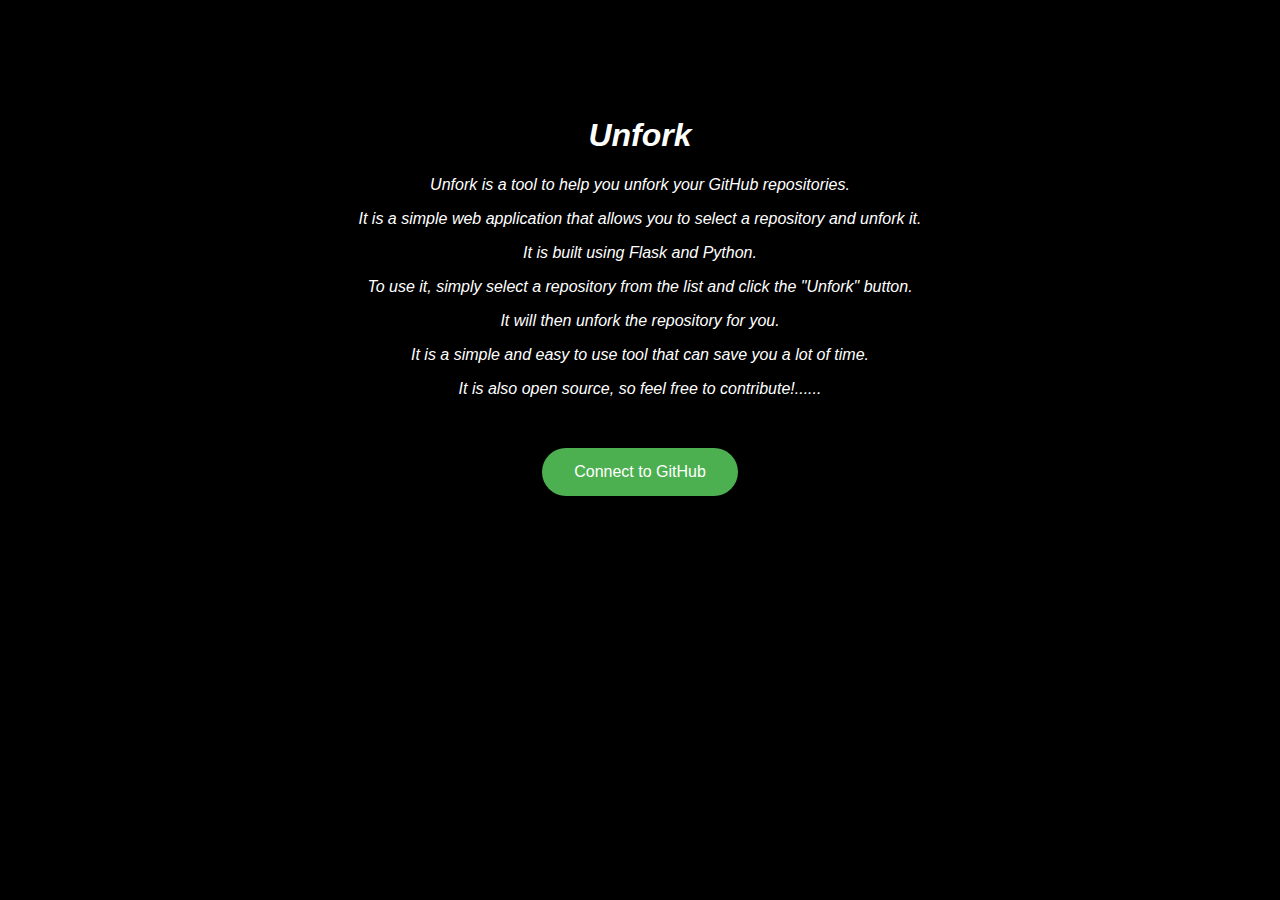
<file: Index.html>
<html>
    <head>
        <link rel="stylesheet" type="text/css" href="styles.css">
    </head>
    <Title>
        Unfork
    </Title>
    <body bgcolor="black">
        <div class="Main">
            <h1>Unfork</h1>
            <p>Unfork is a tool to help you unfork your GitHub repositories.</p>
            <p>It is a simple web application that allows you to select a repository and unfork it.</p>
            <p>It is built using Flask and Python.</p>
            <p>To use it, simply select a repository from the list and click the "Unfork" button.</p>
            <p>It will then unfork the repository for you.</p>
            <p>It is a simple and easy to use tool that can save you a lot of time.</p>
            <p>It is also open source, so feel free to contribute!......</p>
        </div>
        <div class="Button">
            <button>Connect to GitHub</button>
    </body>
</html>
</file>
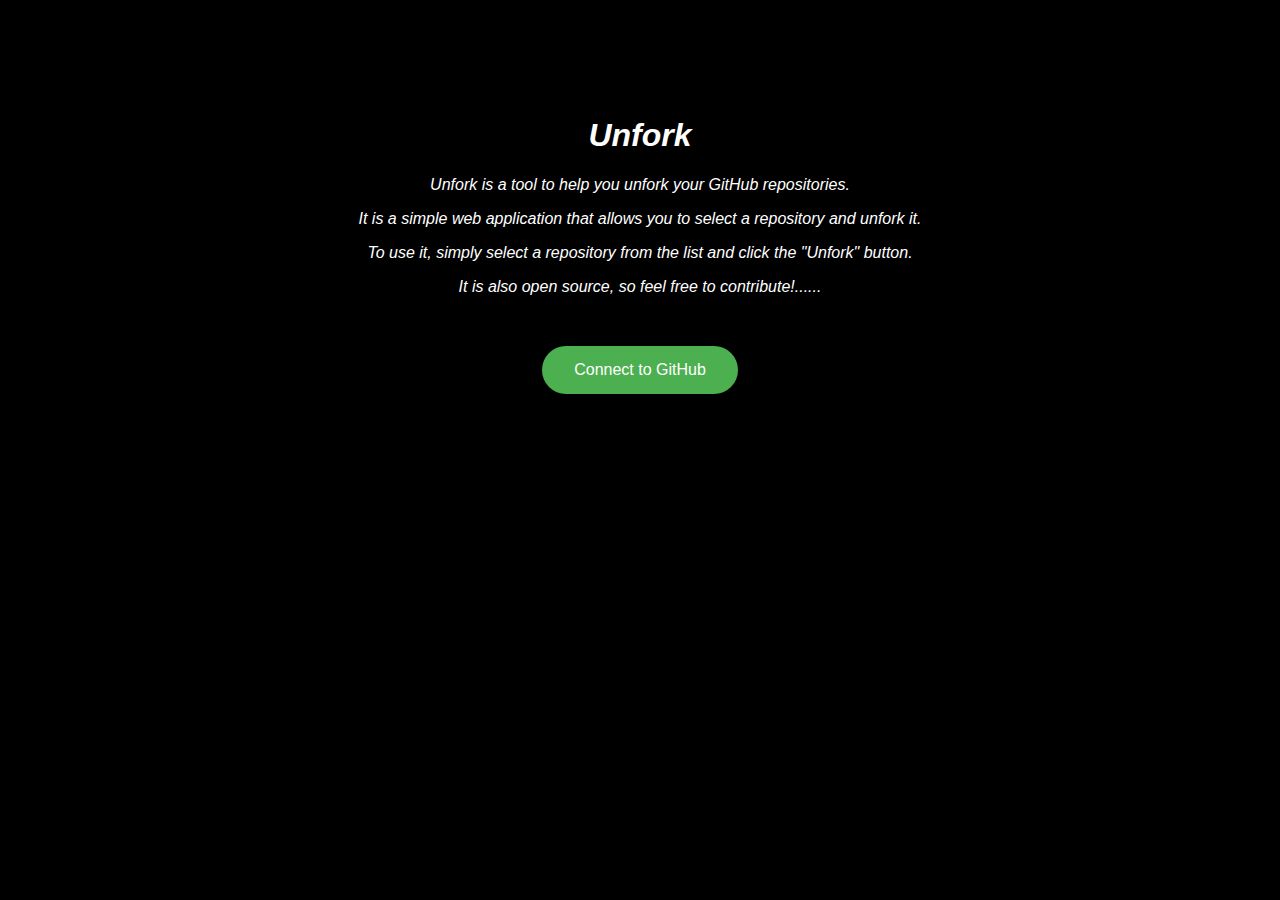
<file: templates/Index.html>
<html>
<head>
    <link rel="stylesheet" type="text/css" href="/static/styles.css">
    <title>Unfork</title>
</head>
<body bgcolor="black">
    <div class="Main">
        <h1>Unfork</h1>
        <p>Unfork is a tool to help you unfork your GitHub repositories.</p>
        <p>It is a simple web application that allows you to select a repository and unfork it.</p>
        <p>To use it, simply select a repository from the list and click the "Unfork" button.</p>
        <p>It is also open source, so feel free to contribute!......</p>
    </div>

    <div class="Button">
        <button onclick="window.location.href='/login'">Connect to GitHub</button>
    </div>
</body>
</html>
</file>
<file: styles.css>
.main{
    position: relative;
    font-style: italic;
    font-family: Arial, sans-serif;
    padding: 20px;
    text-align: center;
    margin: 43px 0;
    top: 33px;
    color: white
}
.button{
    text-align: center;
    color:aliceblue;
    button{
        background-color: #4CAF50;
        border: none;
        border-radius: 50px;
        color: white;
        padding: 15px 32px;
        text-align: center;
        text-decoration: none;
        display: inline-block;
        font-size: 16px;
        margin: 4px 2px;
        cursor: pointer;
    }
    button:hover{
        background-color: #45a049;
    }
    button:active{
        background-color: #3e8e41;
        transform: translateY(4px);
    }
    button:focus{
        outline: none;
    }
    button:hover{
        background-color: #45a049;
    }
}
</file>
<file: static/styles.css>
.main{
    position: relative;
    font-style: italic;
    font-family: Arial, sans-serif;
    padding: 20px;
    text-align: center;
    margin: 43px 0;
    top: 33px;
    color: white
}
.button{
    text-align: center;
    color:aliceblue;
    button{
        background-color: #4CAF50;
        border: none;
        border-radius: 50px;
        color: white;
        padding: 15px 32px;
        text-align: center;
        text-decoration: none;
        display: inline-block;
        font-size: 16px;
        margin: 4px 2px;
        cursor: pointer;
    }
    button:hover{
        background-color: #45a049;
    }
    button:active{
        background-color: #3e8e41;
        transform: translateY(4px);
    }
    button:focus{
        outline: none;
    }
    button:hover{
        background-color: #45a049;
    }
}
</file>
